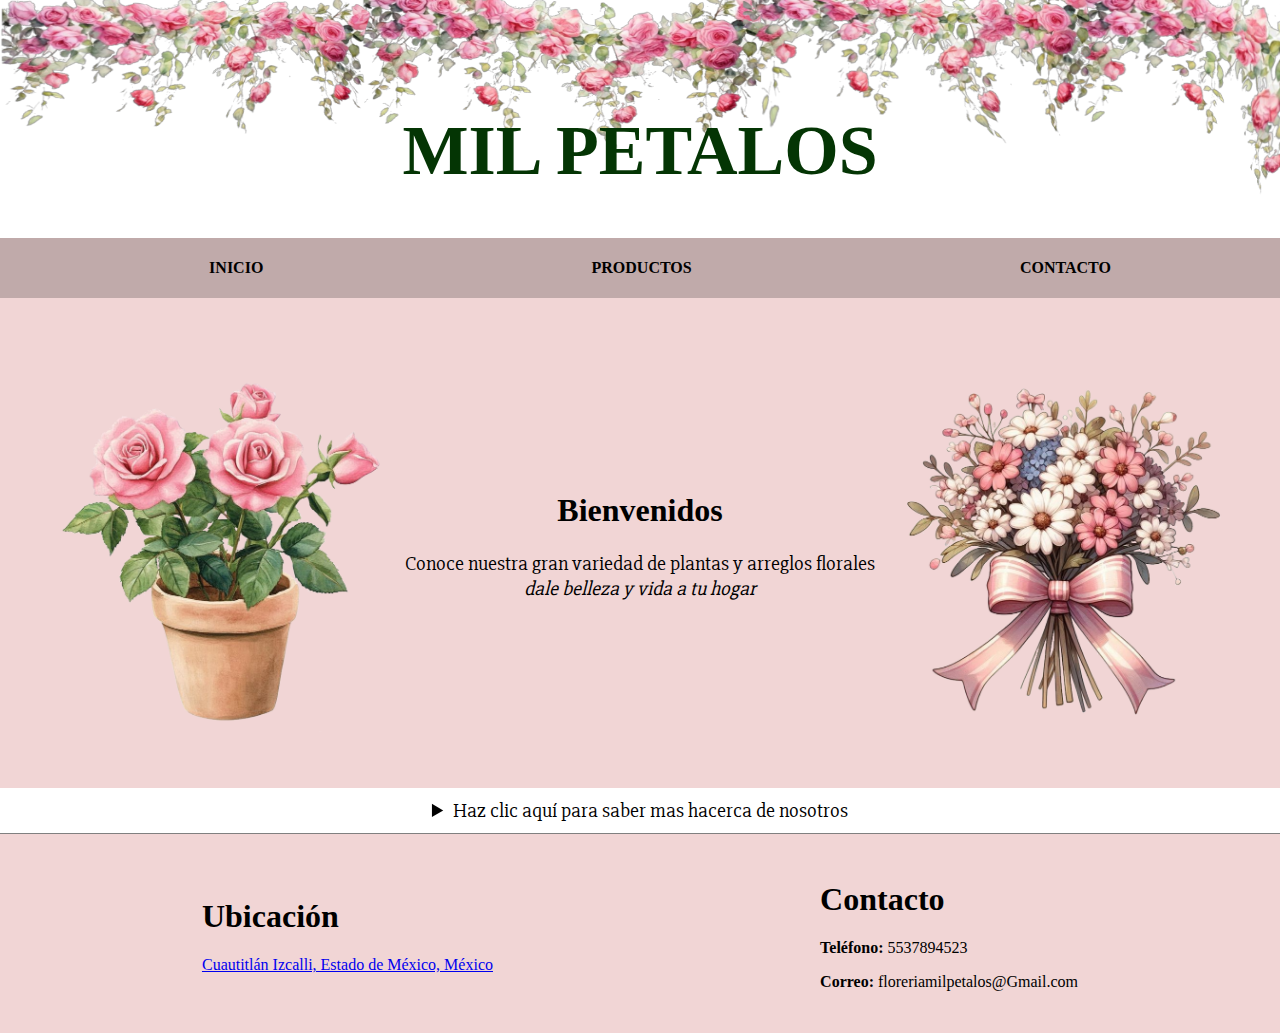
<file: index.html>
<!DOCTYPE html>
<html lang="en">

<head>
    <meta charset="UTF-8">
    <meta name="viewport" content="width=device-width, initial-scale=1.0">
    <link rel="stylesheet" href="inicio.css">
    <link rel="preconnect" href="https://fonts.googleapis.com">
    <link rel="preconnect" href="https://fonts.gstatic.com" crossorigin>
    <link href="https://fonts.googleapis.com/css2?family=Delius+Swash+Caps&family=Slabo+27px&display=swap"
        rel="stylesheet">
    <title>Inicio</title>
</head>

<body>


    <header class="empresa" id="arriba">
        <h1>Mil Petalos</h1>
    </header>

    <section class="Bienvenida">
        <Nav class="menu">
            <ul>
                <li><a href="index.html"> Inicio </a></li>
                <li><a href="productos.html"> Productos </a></li>
                <li><a href="#Contacto"> Contacto </a></li>
            </ul>
        </Nav>

        <div class="imagenes">
            <table align="center">

                <tr>
                    <td>
                        <img class="img" src="rosat.png" alt="img2">
                    </td>
                    <td align="center">
                        <h1>Bienvenidos</h1>
                        <p>Conoce nuestra gran variedad de plantas y arreglos florales <br>
                            <i>dale belleza y vida a tu hogar</i>
                        </p>
                    </td>
                    <td>
                        <img class="img" src="ramos.png" alt="img2">
                    </td>
                </tr>
            </table>
        </div>
    </section>

    <details>
        <summary class="expandir">Haz clic aquí para saber mas hacerca de nosotros</summary>

        <div style="background-image: url(fondo1.png); background-repeat:no-repeat; background-size: cover;">

            <Nav style="background: rgba(0, 0, 0, 0.2); padding: 5px;">
                <ul>
                    <li><a href="index.html"> Inicio </a></li>
                    <li><a href="#mision"> Misión </a></li>
                    <li><a href="#Visión"> Visión</a></li>
                    <li><a href="#valores"> Nuestros valores</a></li>
                </ul>
            </Nav>

            <div class="contenedor" id="mision">
                <img src="camelia.jpg">

                <div class="texto">
                    <center>
                        <h2>Misión</h2>
                    </center>
                    <p> Somos una tienda que brindar vida y bienestar a través de la venta
                         de plantas de alta calidad, fomentando la conexión con la 
                         naturaleza, la sostenibilidad y la armonía en hogares, oficinas 
                         y espacios públicos. </p>
                </div>
            </div>

            <div class="contenedor" id="Visión">

                <div class="texto">
                    <center>
                        <h2>Visión</h2>
                    </center>
                    <p> Ser un buen referente en el mercado de plantas, reconocido
                         por transformar espacios en ambientes verdes y saludables, 
                         promoviendo una cultura ecológica y sana en nuestra comunidad.</p>
                </div>

                <img src="arreglo.jpg">
            </div>

            <div class="contenedor" id="valores">
                <img src="gardenia.jpg">

                <div class="texto">
                    <center>
                        <h2>Nuestros valores</h2>
                    </center>
                    <ul>
                        <li><b>Honestidad:</b>Actuamos con transparencia en nuestros precios y servicios.</li>
                        <li><b>Sostenibilidad:</b>Usamos prácticas respetuosas con el medio ambiente y promovemos el
                            consumo responsable.</li>
                        <li><b>Empatía:</b>Escuchamos y comprendemos las emociones de nuestros clientes para crear
                            arreglos significativos.</li>
                        <li><b>Calidad:</b>Comprometidos en ofrecer flores frescas y productos de excelente
                            presentación.</li>
                        <li><b>Innovación:</b>Buscamos nuevas ideas y tendencias para mantenernos actualizados.</li>
                        <li><b>Responsabilidad:</b>Cumplir con los compromisos y asumir las consecuencias de nuestras
                            acciones.</li>
                        <li><b>Compromiso:</b>Estar dedicados al cumplimiento de objetivos y a la satisfacción del
                            cliente.</li>
                    </ul>
                </div>
            </div>
        </div>
    </details>

    <footer id="Contacto">
        <div>
        <h1><b>Ubicación</b></h1>
        <a href="https://www.bing.com/maps?q=Cuautitl%C3%A1n+Izcalli&satid=id.sid%3A405e0aa3-dbd2-eb66-1109-38ad260894a6&FORM=KC2MAP&cp=19.65773%7E-99.225536&lvl=12.4"><p>Cuautitlán Izcalli, Estado de México, México</p></a>
</div>
        <div>
        <h1><b>Contacto</b></h1>
        <p><b>Teléfono:</b> 5537894523</p>
        <p><b>Correo:</b> floreriamilpetalos@Gmail.com</p>
    </div>
    </footer>

</body>

</html>
</file>
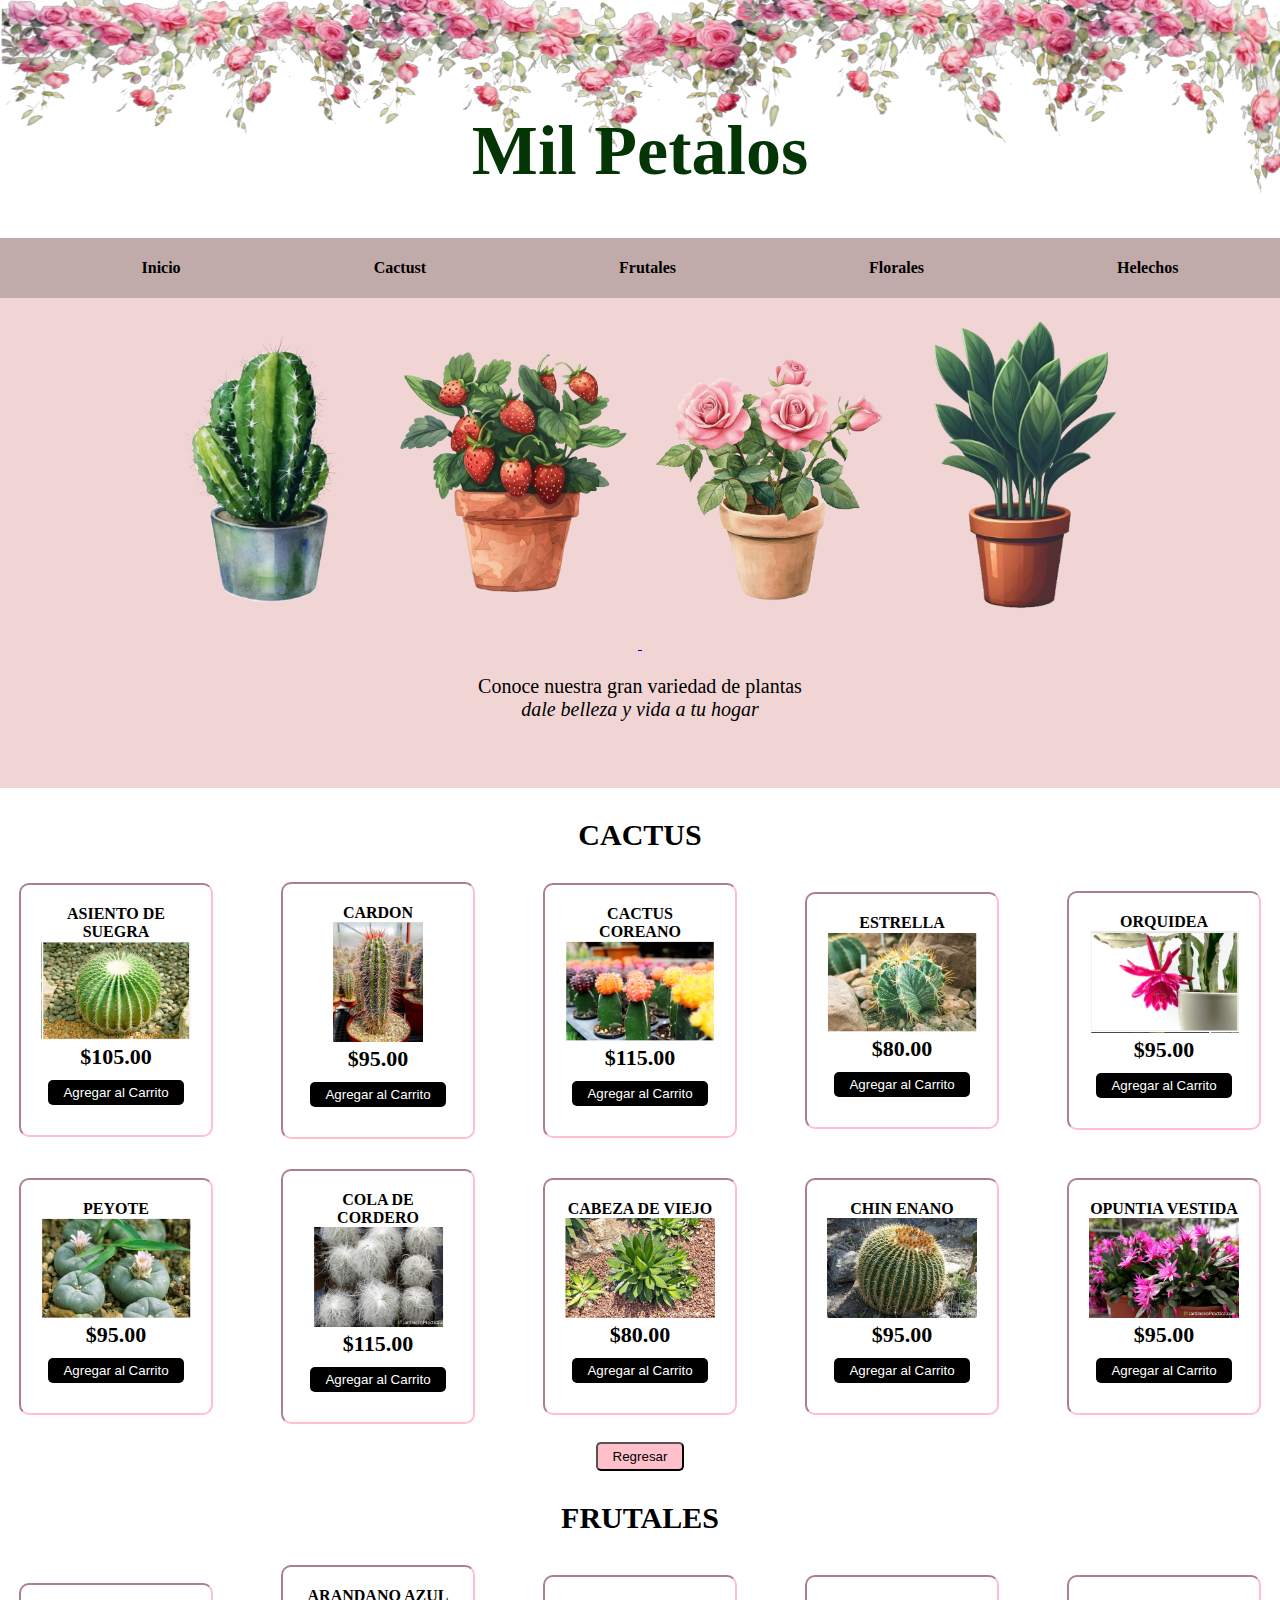
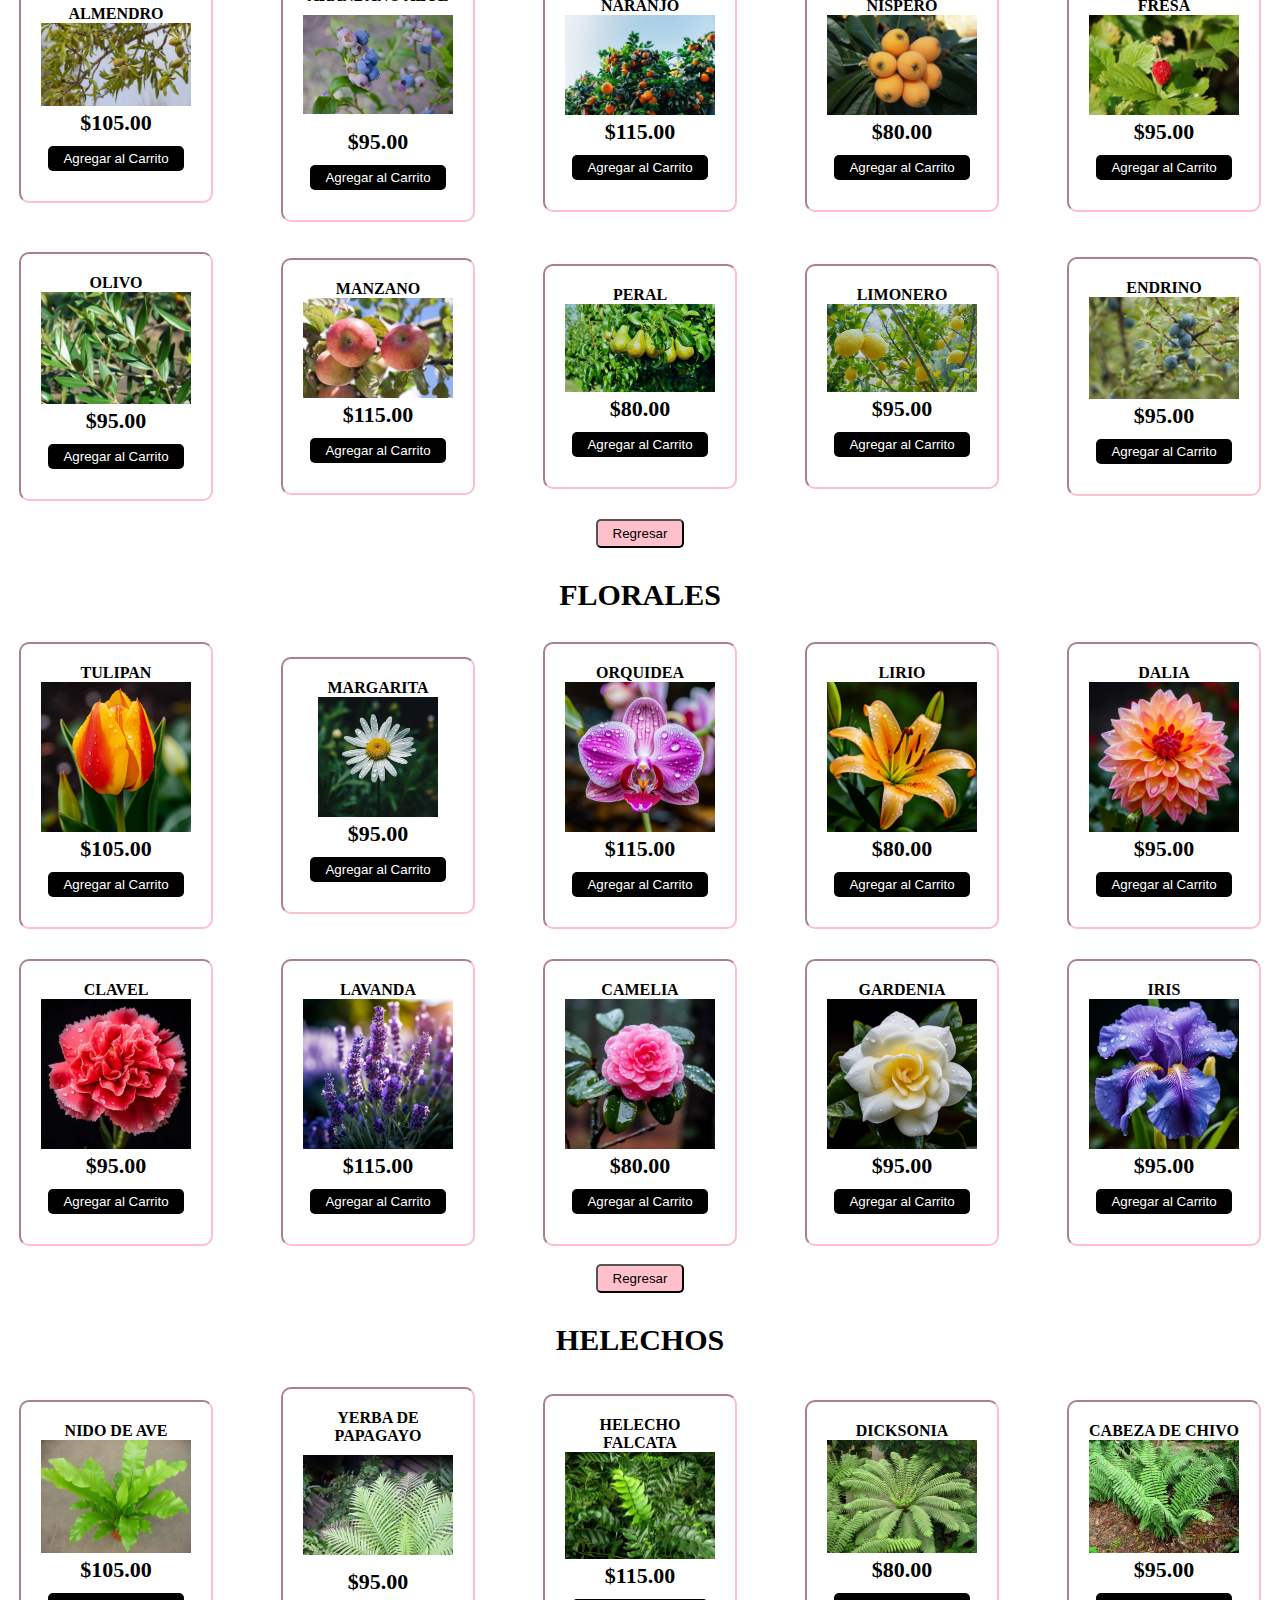
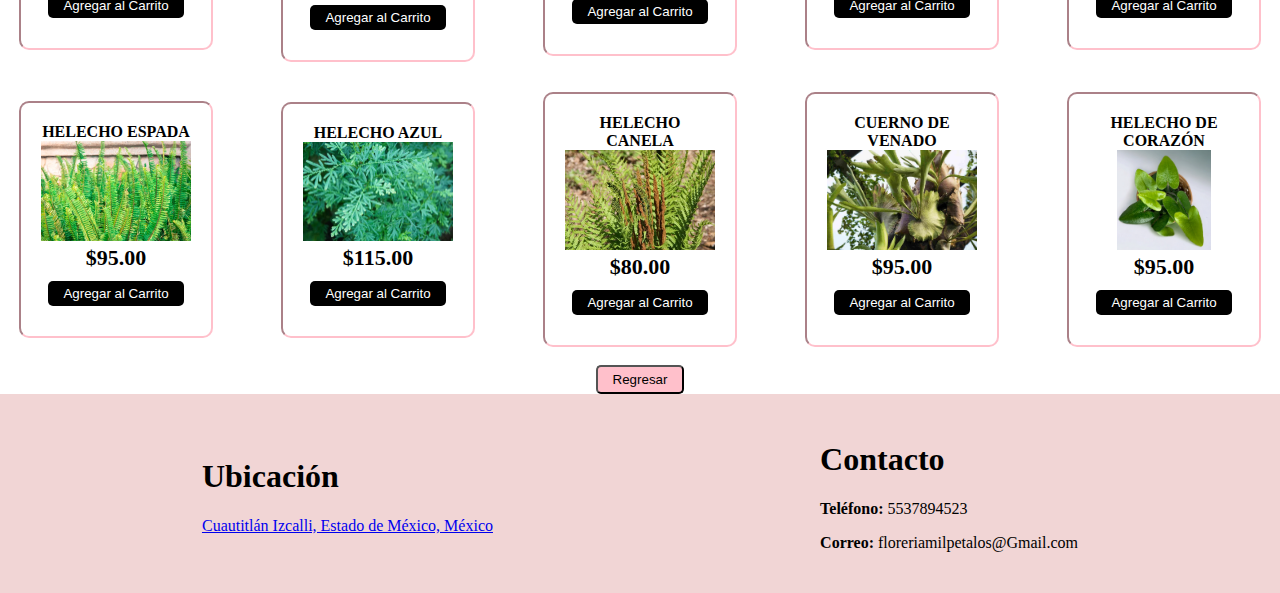
<file: productos.html>
<!DOCTYPE html>
<html lang="en">

<head>
    <meta charset="UTF-8">
    <meta name="viewport" content="width=device-width, initial-scale=1.0">
    <link rel="stylesheet" href="productos.css">
    <title>Document</title>
</head>

<body>

    <header class="empresa" id="arriba">
        <h1>Mil Petalos</h1>
    </header>

    <section class="Bienvenida">
        <Nav class="menu">
            <ul>
                <li><a href="index.html"> Inicio </a></li>
                <li><a href="#cactus"> Cactust</a></li>
                <li><a href="#Frutales"> Frutales </a></li>
                <li><a href="#Florales"> Florales </a></li>               
                <li><a href="#helechos"> Helechos </a></li>               
            </ul>
        </Nav>

        <div class="imagenes">
            <table align="center">
            
                <tr>
                    <td><a href="#cactus"><img class="img" src="cactust.png" alt="img1"></a>
                        <a href="#Frutales"><img class="img" src="frutalt.png" alt="img2"> </a>
                        <a href="#Florales"><img class="img" src="rosat.png" alt="img3"></a>
                        <a href="#helechos"><img class="img" src="helechot.png" alt="img3"></a>
                    </td>
                </tr>
                <tr>
                    <td colspan="4" align="center"><p>Conoce nuestra gran variedad de plantas <br>
                                    <i>dale belleza y vida a tu hogar</i></p></td>
                </tr>
            </table>
        </div>
    </section>

<section class="Cactus" id="cactus">

    <div> <h3 align= "center" class="clasificacion"> Cactus</h3> </div> 
    

    <div class="contenedor-items">
            
        <div class="item">
            <span class="titulo-item">Asiento de suegra</span>
            <img src="Cactus-asiento-de-suegra.jpg" alt="" class="img-item">
            <span class="precio-item">$105.00</span>
            <button class="boton-item">Agregar al Carrito</button>
        </div>

        <div class="item">
            <span class="titulo-item">Cardon</span>
            <img src="Cactus-cardon.jpg" alt="" class="img-item" style="height: 120PX;">
            <span class="precio-item">$95.00</span>
            <button class="boton-item">Agregar al Carrito</button>
        </div>
   
        <div class="item">
            <span class="titulo-item">Cactus Coreano</span>
            <img src="Cactus-coreano.jpg" alt="" class="img-item">
            <span class="precio-item">$115.00</span>
            <button class="boton-item">Agregar al Carrito</button>
        </div>

        <div class="item">
            <span class="titulo-item">Estrella</span>
            <img src="cactus-estrella.jpg" alt="" class="img-item">
            <span class="precio-item">$80.00</span>
            <button class="boton-item">Agregar al Carrito</button>
        </div>       
        
        <div class="item">
            <span class="titulo-item">Orquidea</span>
            <img src="Cactus-Orquidea.jpg" alt="" class="img-item">
            <span class="precio-item">$95.00</span>
            <button class="boton-item">Agregar al Carrito</button>
        </div>

        <div class="item">
            <span class="titulo-item">Peyote</span>
            <img src="Cactus-Peyote.jpg" alt="" class="img-item">
            <span class="precio-item">$95.00</span>
            <button class="boton-item">Agregar al Carrito</button>
        </div>
        
        <div class="item">
            <span class="titulo-item">Cola de cordero</span>
            <img src="Cola de cordero.png" alt="" class="img-item">
            <span class="precio-item">$115.00</span>
            <button class="boton-item">Agregar al Carrito</button>
        </div>

        <div class="item">
            <span class="titulo-item">Cabeza de viejo</span>
            <img src="Cabeza de viejo.png" alt="" class="img-item">
            <span class="precio-item">$80.00</span>
            <button class="boton-item">Agregar al Carrito</button>
        </div>       
        
        <div class="item">
            <span class="titulo-item">chin enano</span>
            <img src="chin enano.png" alt="" class="img-item">
            <span class="precio-item">$95.00</span>
            <button class="boton-item">Agregar al Carrito</button>
        </div>

        <div class="item">
            <span class="titulo-item">Opuntia vestida</span>
            <img src="Opuntia vestita.png" alt="" class="img-item">
            <span class="precio-item">$95.00</span>
            <button class="boton-item">Agregar al Carrito</button>
        </div>        
</div>

<br>
<div class="regresar">
<a href="#arriba"><button align="center">Regresar</button></a>
</div>

</section>

<section class="Frutales" id="Frutales">

    <div> <h3 align= "center" class="clasificacion"> Frutales</h3> </div> 
    

    <div class="contenedor-items">
            
        <div class="item">
            <span class="titulo-item">Almendro</span>
            <img src="almendro.jpg.webp" alt="" class="img-item">
            <span class="precio-item">$105.00</span>
            <button class="boton-item">Agregar al Carrito</button>
        </div>

        <div class="item">
            <span class="titulo-item">Arandano Azul</span>
            <img src="arandano-azul.jpg.webp" alt="" class="img-item" style="height: 120PX;">
            <span class="precio-item">$95.00</span>
            <button class="boton-item">Agregar al Carrito</button>
        </div>
   
        <div class="item">
            <span class="titulo-item">Naranjo</span>
            <img src="naranjo.jpg.webp" alt="" class="img-item">
            <span class="precio-item">$115.00</span>
            <button class="boton-item">Agregar al Carrito</button>
        </div>

        <div class="item">
            <span class="titulo-item">Nispero</span>
            <img src="nispero.jpg.webp" alt="" class="img-item">
            <span class="precio-item">$80.00</span>
            <button class="boton-item">Agregar al Carrito</button>
        </div>       
        
        <div class="item">
            <span class="titulo-item">Fresa</span>
            <img src="fresa.jpg.webp" alt="" class="img-item">
            <span class="precio-item">$95.00</span>
            <button class="boton-item">Agregar al Carrito</button>
        </div>

        <div class="item">
            <span class="titulo-item">Olivo</span>
            <img src="hojas-de-olivo.jpg.webp" alt="" class="img-item">
            <span class="precio-item">$95.00</span>
            <button class="boton-item">Agregar al Carrito</button>
        </div>
        
        <div class="item">
            <span class="titulo-item">Manzano</span>
            <img src="manzano.jpg" alt="" class="img-item">
            <span class="precio-item">$115.00</span>
            <button class="boton-item">Agregar al Carrito</button>
        </div>

        <div class="item">
            <span class="titulo-item">Peral</span>
            <img src="peral.jpg" alt="" class="img-item">
            <span class="precio-item">$80.00</span>
            <button class="boton-item">Agregar al Carrito</button>
        </div>       
        
        <div class="item">
            <span class="titulo-item">Limonero</span>
            <img src="limonero.jpg" alt="" class="img-item">
            <span class="precio-item">$95.00</span>
            <button class="boton-item">Agregar al Carrito</button>
        </div>

        <div class="item">
            <span class="titulo-item">Endrino</span>
            <img src="endrino.jpg.webp" alt="" class="img-item">
            <span class="precio-item">$95.00</span>
            <button class="boton-item">Agregar al Carrito</button>
        </div>        
</div>

<br>
<div class="regresar">
<a href="#arriba"><button align="center">Regresar</button></a>
</div>

</section>

<section class="Florales" id="Florales">

    <div> <h3 align= "center" class="clasificacion"> Florales</h3> </div> 
    

    <div class="contenedor-items">
            
        <div class="item">
            <span class="titulo-item">Tulipan</span>
            <img src="tulipan.jpg" alt="" class="img-item">
            <span class="precio-item">$105.00</span>
            <button class="boton-item">Agregar al Carrito</button>
        </div>

        <div class="item">
            <span class="titulo-item">Margarita</span>
            <img src="margarita.jpg" alt="" class="img-item" style="height: 120PX;">
            <span class="precio-item">$95.00</span>
            <button class="boton-item">Agregar al Carrito</button>
        </div>
   
        <div class="item">
            <span class="titulo-item">Orquidea</span>
            <img src="orquidea.jpg" alt="" class="img-item">
            <span class="precio-item">$115.00</span>
            <button class="boton-item">Agregar al Carrito</button>
        </div>

        <div class="item">
            <span class="titulo-item">Lirio</span>
            <img src="Lirio.jpg" alt="" class="img-item">
            <span class="precio-item">$80.00</span>
            <button class="boton-item">Agregar al Carrito</button>
        </div>       
        
        <div class="item">
            <span class="titulo-item">Dalia</span>
            <img src="dalia.jpg" alt="" class="img-item">
            <span class="precio-item">$95.00</span>
            <button class="boton-item">Agregar al Carrito</button>
        </div>

        <div class="item">
            <span class="titulo-item">Clavel</span>
            <img src="clavel.jpg" alt="" class="img-item">
            <span class="precio-item">$95.00</span>
            <button class="boton-item">Agregar al Carrito</button>
        </div>
        
        <div class="item">
            <span class="titulo-item">Lavanda</span>
            <img src="lavanda.jpg" alt="" class="img-item">
            <span class="precio-item">$115.00</span>
            <button class="boton-item">Agregar al Carrito</button>
        </div>

        <div class="item">
            <span class="titulo-item">Camelia</span>
            <img src="camelia.jpg" alt="" class="img-item">
            <span class="precio-item">$80.00</span>
            <button class="boton-item">Agregar al Carrito</button>
        </div>       
        
        <div class="item">
            <span class="titulo-item">Gardenia</span>
            <img src="gardenia.jpg" alt="" class="img-item">
            <span class="precio-item">$95.00</span>
            <button class="boton-item">Agregar al Carrito</button>
        </div>

        <div class="item">
            <span class="titulo-item">Iris</span>
            <img src="iris.jpg" alt="" class="img-item">
            <span class="precio-item">$95.00</span>
            <button class="boton-item">Agregar al Carrito</button>
        </div>        
</div>

<br>
<div class="regresar">
<a href="#arriba"><button align="center">Regresar</button></a>
</div>

</section>

<section class="Helechos" id="helechos">

    <div> <h3 align= "center" class="clasificacion"> Helechos</h3> </div> 
    

    <div class="contenedor-items">
            
        <div class="item">
            <span class="titulo-item">Nido de ave</span>
            <img src="NidodeAve.webp" alt="" class="img-item">
            <span class="precio-item">$105.00</span>
            <button class="boton-item">Agregar al Carrito</button>
        </div>

        <div class="item">
            <span class="titulo-item">Yerba de papagayo</span>
            <img src="yerba_de_papagayo.webp" alt="" class="img-item" style="height: 120PX;">
            <span class="precio-item">$95.00</span>
            <button class="boton-item">Agregar al Carrito</button>
        </div>
   
        <div class="item">
            <span class="titulo-item">helecho falcata</span>
            <img src="helecho falcata.webp" alt="" class="img-item">
            <span class="precio-item">$115.00</span>
            <button class="boton-item">Agregar al Carrito</button>
        </div>

        <div class="item">
            <span class="titulo-item">Dicksonia</span>
            <img src="dicksonia.webp" alt="" class="img-item">
            <span class="precio-item">$80.00</span>
            <button class="boton-item">Agregar al Carrito</button>
        </div>       
        
        <div class="item">
            <span class="titulo-item">Cabeza de chivo</span>
            <img src="cabeza de chivo.webp" alt="" class="img-item">
            <span class="precio-item">$95.00</span>
            <button class="boton-item">Agregar al Carrito</button>
        </div>

        <div class="item">
            <span class="titulo-item">Helecho espada</span>
            <img src="helecho espada.webp" alt="" class="img-item">
            <span class="precio-item">$95.00</span>
            <button class="boton-item">Agregar al Carrito</button>
        </div>
        
        <div class="item">
            <span class="titulo-item">Helecho azul</span>
            <img src="helecho azul.webp" alt="" class="img-item">
            <span class="precio-item">$115.00</span>
            <button class="boton-item">Agregar al Carrito</button>
        </div>

        <div class="item">
            <span class="titulo-item">Helecho canela</span>
            <img src="helecho canela.webp" alt="" class="img-item">
            <span class="precio-item">$80.00</span>
            <button class="boton-item">Agregar al Carrito</button>
        </div>       
        
        <div class="item">
            <span class="titulo-item">Cuerno de venado</span>
            <img src="Cuerno deVenado.jpg" alt="" class="img-item">
            <span class="precio-item">$95.00</span>
            <button class="boton-item">Agregar al Carrito</button>
        </div>

        <div class="item">
            <span class="titulo-item">Helecho de Corazón</span>
            <img src="Helecho de Corazón.png" alt="" class="img-item" style="height: 100px;">
            <span class="precio-item">$95.00</span>
            <button class="boton-item">Agregar al Carrito</button>
        </div>        
</div>
<br>
<div class="regresar">
<a href="#arriba"><button align="center">Regresar</button></a>
</div>

</section>

     <footer id="Contacto">
        <div>
        <h1><b>Ubicación</b></h1>
        <a href="https://www.bing.com/maps?q=Cuautitl%C3%A1n+Izcalli&satid=id.sid%3A405e0aa3-dbd2-eb66-1109-38ad260894a6&FORM=KC2MAP&cp=19.65773%7E-99.225536&lvl=12.4"><p>Cuautitlán Izcalli, Estado de México, México</p></a>
</div>
        <div>
        <h1><b>Contacto</b></h1>
        <p><b>Teléfono:</b> 5537894523</p>
        <p><b>Correo:</b> floreriamilpetalos@Gmail.com</p>
    </div>
    </footer>

</body>

</html>
</file>
<file: inicio.css>
body{
    margin: 0%;
    padding: 0%;
}

header{
    padding:10px;
}

.empresa{
    padding: 5%;
    text-align: center;
    background-image: url(nombre.png);
    background-repeat: no-repeat;
    background-size: 100% 70%;
}

.empresa h1{
    font-size: 70px;
    color: rgb(4, 53, 4);
    text-transform: uppercase;
}

Nav ul{
    display: flex;
    justify-content: space-around;
    list-style: none;
}

Nav ul a{
    text-decoration: none;
    text-transform: uppercase;
    padding: 20px 25px;
    border-radius: 15%;
    color: black;
    font-weight: bold;
    
}

Nav ul a:hover{
    background: pink;
   
}

.menu{
    margin-top: -5%;
    padding: 5px;
    position: relative;
    background: rgba(0, 0, 0, 0.2);
}

.Bienvenida{
    height: 550px;
    background-color: rgba(183, 44, 44, 0.2);
}

.imagenes table{
    border-collapse: collapse;
}


.img {
    width: 350px;
    margin: 0 10px;
    height: auto; 
    object-fit: contain;
    cursor: pointer;
}

.img:hover{
    filter: drop-shadow(0.5px 0.5px 5px rgba(232, 253, 113,1));
    transform: scale(1.2);
}

table tr td p {
    font-size: 20px;
    font-family: "Slabo 27px", serif;
}

.expandir{
    text-align: center;
    font-size: 20px;
    font-family: "Slabo 27px", serif;
    padding: 10px 0;
    cursor: pointer;
    border-bottom: 1px inset gray;
}

.expandir:hover{
    box-shadow: inset 0px 0px 20px rgba(18, 248, 76, 0.898);
}

.contenedor{
    display: flex;
    justify-content: space-around;
    background: transparent;
    align-items: center;
    padding: 20px;
}

.contenedor img{
    height: 500px; 
    border-radius: 70%;
}

.contenedor .texto{
    padding: 0 5%;
    font-family: "Slabo 27px", serif;
}

.contenedor .texto h2{
    font-size: 30px;
}

.contenedor .texto p{
    font-size: 20px;
}

footer{
    padding: 2% 3%;
    background-color:rgba(183, 44, 44, 0.2);
   display: flex;
   justify-content: space-around;
   align-items: center;
}
</file>
<file: productos.css>
body{
    margin: 0%;
    padding: 0%;
}

header{
    padding:10px;
}

.empresa{
    padding: 5%;
    text-align: center;
    background-image: url(nombre.png);
    background-repeat: no-repeat;
    background-size: 100% 70%;
}

.empresa h1{
    font-size: 70px;
    color: rgb(4, 53, 4);
}

Nav ul{
    display: flex;
    justify-content: space-around;
    list-style: none;
}

Nav ul a{
    text-decoration: none;
    padding: 20px 25px;
    border-radius: 15%;
    color: black;
    font-weight: bold;
    
}

Nav ul a:hover{
    background: pink;
   
}

.menu{
    margin-top: -5%;
    padding: 5px;
    position: relative;
    background: rgba(0, 0, 0, 0.2);
}

.Bienvenida{
    height: 550px;
    background-color: rgba(183, 44, 44, 0.2);
}

.imagenes table{
    border-collapse: collapse;
}


.img {
    width: 250px;
    height: auto; 
    object-fit: contain;
    cursor: pointer;
}

.img:hover{
    filter: drop-shadow(0.5px 0.5px 5px rgba(232, 253, 113,1));
    transform: scale(1.2);
}

table tr td p {
    font-size: 20px;
}

.cactus{
    background-color: green;
}

.clasificacion{
    font-size: 30px;
    text-transform: uppercase;
}

.contenedor-items{
    margin-top: 30px;
    display: grid;
    grid-template-columns: repeat(auto-fit, minmax(220px, 1fr));
    grid-gap:30px;
    grid-row-gap: 30px;
    width: 100%;
    transition: .3s;
    object-fit: contain;
}

 .contenedor-items .item{
    max-width: 150px;
    min-width: 150px;
    margin: auto;
    border: 2px inset pink;
    border-radius: 10px;
    padding: 20px;
    transition: .3s;
    background-color: white;

    
}
 .contenedor-items .item .img-item{
    width: 100%;
    object-fit: contain;
}
.contenedor-items .item:hover{
    box-shadow: 0 0 10px #666;
    scale: 1.1;
}
 .contenedor-items .item .titulo-item{
    display: block;
    font-weight: bold;
    text-align: center;
    text-transform: uppercase;
}
 .contenedor-items .item .precio-item{
    display: block;
    text-align: center;
    font-weight: bold;
    font-size: 22px;
}

.contenedor-items .item .boton-item{
    display: block;
    margin: 10px auto;
    border: none;
    background-color: black;
    color: #fff;
    padding: 5px 15px;
    border-radius: 5px;
    cursor: pointer;
}

 .contenedor-items .item .boton-item:hover{
    background-color: rgb(23, 189, 62);

}

.regresar{
    text-align: center;
}

.regresar a button{
    background-color: pink;
    color: black;
    padding: 5px 15px;
    border-radius: 5px;
    cursor: pointer;
}

footer{
    padding: 2% 3%;
    background-color:rgba(183, 44, 44, 0.2);
   display: flex;
   justify-content: space-around;
   align-items: center;
}
</file>
